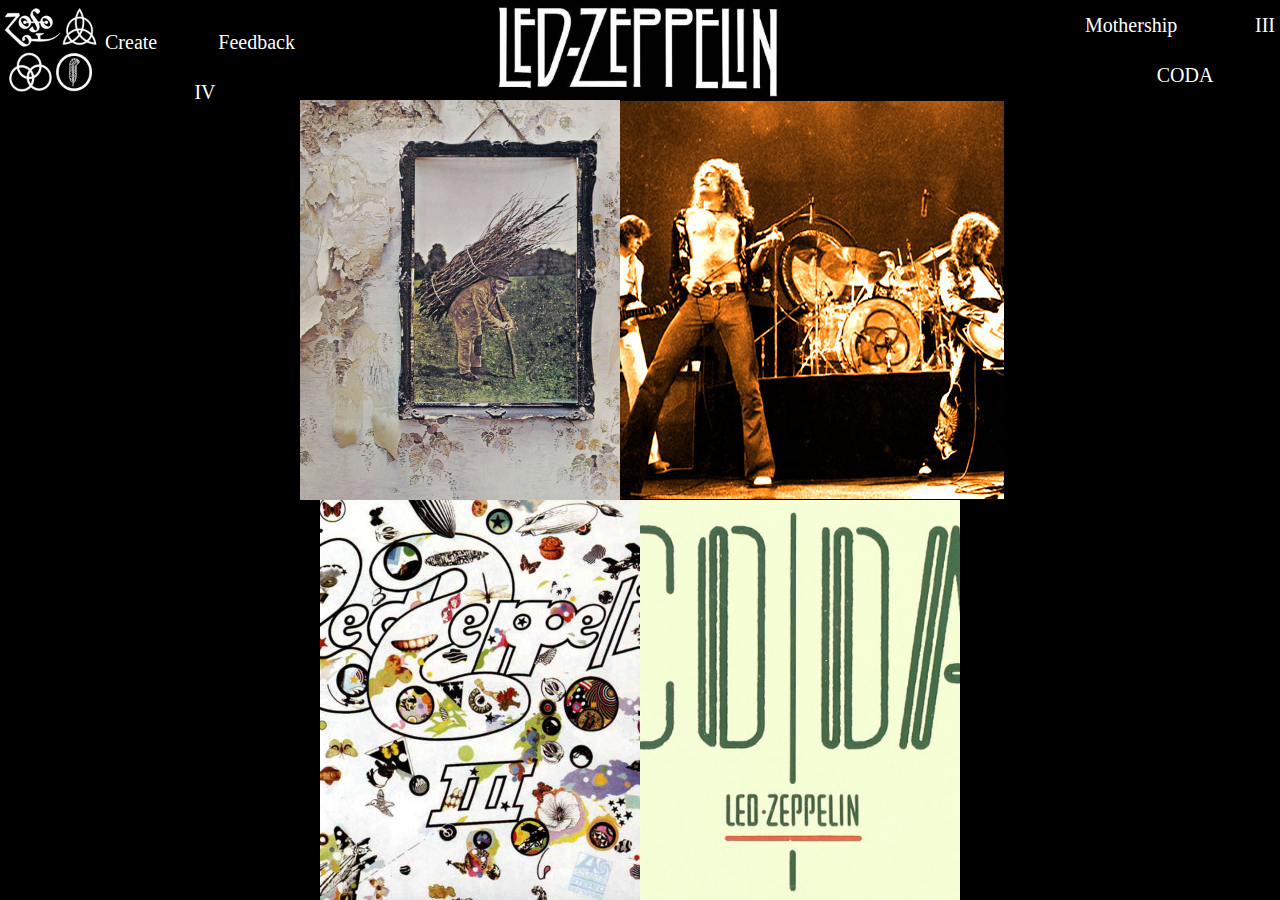
<file: index.html>
<!doctype html>
<html>
<head>
  <title>My webpage</title>
<link href="css/main.css" rel="stylesheet" type"text/css/>
</head>

<body>
  <header>
    <div class="float-left">
	<div class="small-logo" onclick="window.location='index.html';">
      
      </div>
      <div class="nav-wrapper">
        <ul>
          <li><a href="Create.html"class="a text first-nav-item">Create</a></li>
          <li><a href="Feedback.html" class="a text second-nav-item">Feedback</a></li>
        </ul>
        <ul>
          <li><a href="IV.html"class="text first-nav-item second-nav-row">IV</a> </li>
        </ul>
      </div>
    </div>
    <div class="float-right">
      <div class="nav-wrapper">
        <ul>
          <li><a href="Mothership.html" class="text first-nav-item">Mothership</a></li>
          <li><a href="III.html" class="text second-nav-item">III</a></li>
        </ul>
        <ul>
          <li><a href="CODA.html" class="text first-nav-item second-nav-row">CODA</a></li>
        </ul>
      </div>
    </div>
      <div class="center-logo" onclick="window.location='index.html';">
    </div>
  </header>
  <div class="main-body-wrapper">
    <div class="first-row">
      <div class="quarter-width" id="IV" onclick="window.location='IV.html';">
         
      </div>
      <div class="half-width"id="live"> 

      </div>
      <div class="quarter-width" id="Mothership"onclick="window.location='Mothership.html';">

      </div>
    </div>
    <div class="second-row">
      <div class="quarter-width" style="background-color: black;">

      </div>
     <div class="quarter-width" id="iii"onclick="window.location='III.html';">

      </div>
     <div class="quarter-width" id="CODA"onclick="window.location='CODA.html';">

      </div>
      <div class="quarter-width">
	      
		  
  
	   </div>
	   </div>
      </div>
    </div>
  </div>
</body>
</html>
</file>
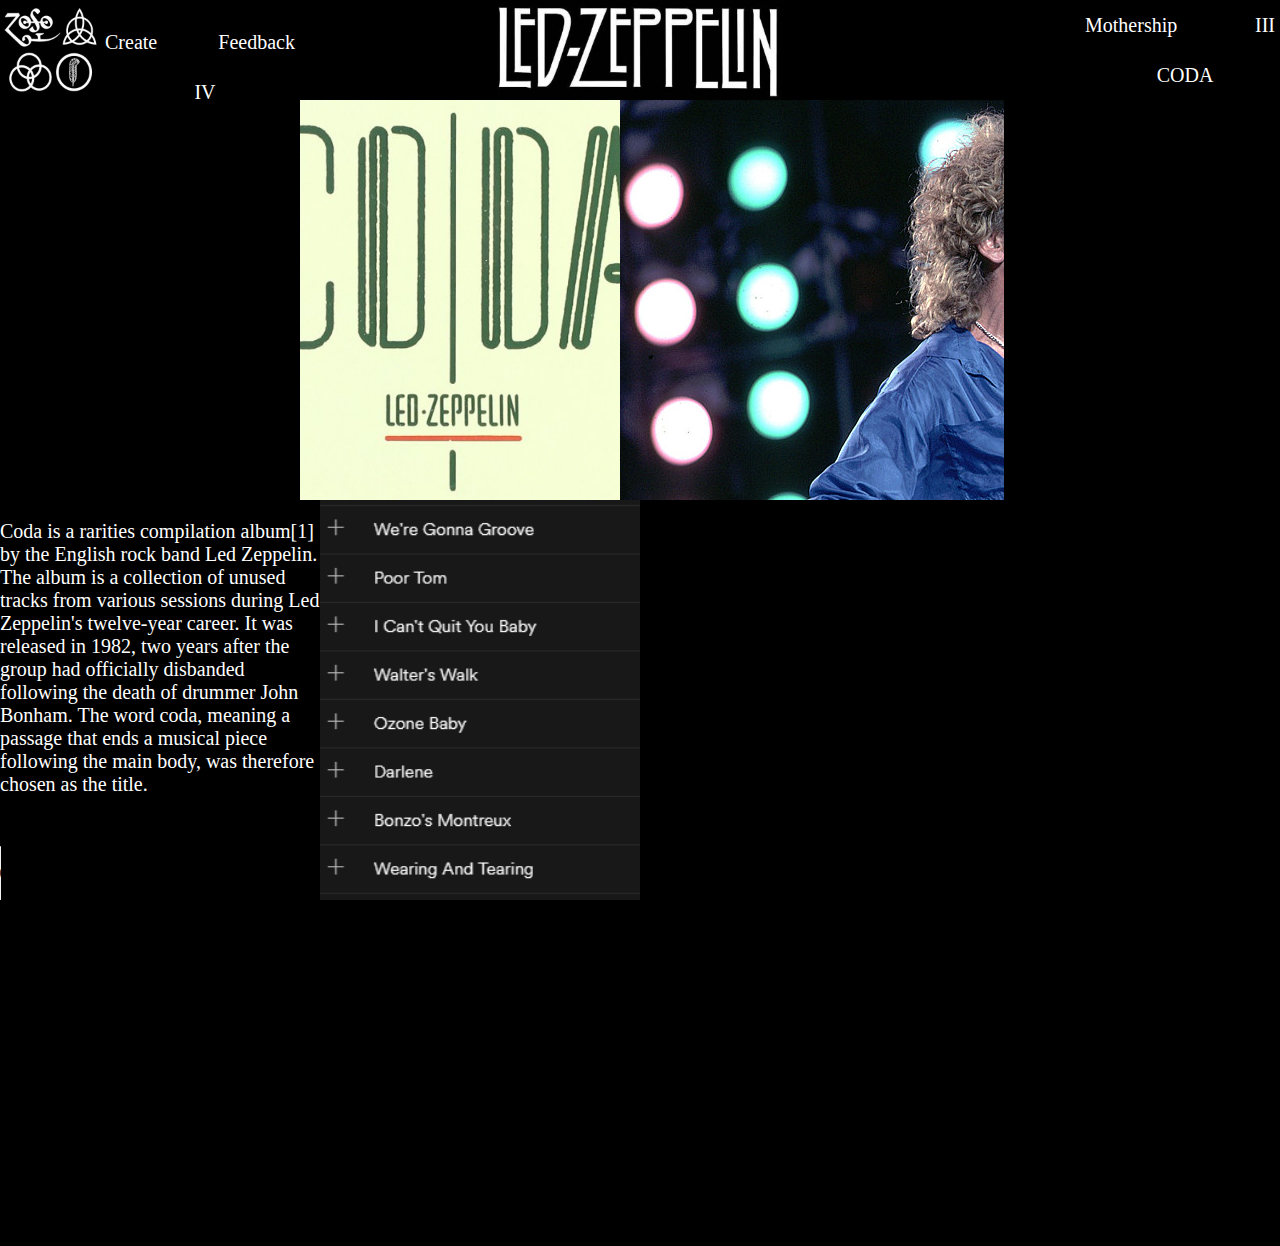
<file: CODA.html>
<!doctype html>
<html>
<head>
  <title>My webpage</title>
<link href="css/main.css" rel="stylesheet" type"text/css/>

   
</head>

<body>
  <header>
    <div class="float-left">
      <div class="small-logo" onclick="window.location='index.html';">
      
      </div>
      <div class="nav-wrapper">
        <ul>
          <li><a href="Create.html"class="a text first-nav-item">Create</a></li>
          <li><a href="Feedback.html" class="a text second-nav-item">Feedback</a></li>
        </ul>
        <ul>
          <li><a href="IV.html"class="text first-nav-item second-nav-row">IV</a> </li>
        </ul>
      </div>
    </div>
    <div class="float-right">
      <div class="nav-wrapper">
        <ul>
          <li><a href="Mothership.html" class="text first-nav-item">Mothership</a></li>
          <li><a href="III.html" class="text second-nav-item">III</a></li>
        </ul>
        <ul>
          <li><a href="CODA.html" class="text first-nav-item second-nav-row">CODA</a></li>
        </ul>
      </div>
    </div>
    <div class="center-logo" onclick="window.location='index.html';">
      
    </div>
  </header>
  <div class="main-body-wrapper">
    <div class="first-row">
      <div class="quarter-width" id="CODA">
         
      </div>
      <div class="half-width"id="live4"> 

      </div>
      <div class="quarter-width" >
      <p class="text2">
    Coda is a rarities compilation album[1] by the English rock band Led Zeppelin.
	The album is a collection of unused tracks from various sessions during Led Zeppelin's 
	twelve-year career. It was released in 1982, two years after the group had officially 
	disbanded following the death of drummer John Bonham. The word coda, meaning a passage 
	that ends a musical piece following the main body, was therefore chosen as the title.

      </div>
    </div>
    <div class="second-row">
      <div class="quarter-width" style="background-color: black;">
	  <audio controls autoplay>
	  <source src="assets/Groove.mp3" 
	   </audio>
      </div>
      <div class="quarter-width" id="CODA1"
      
      </div>
      <div class="quarter-width" 

      </div>
      <div class="quarter-width">
	  
		 

  
	   </div>
	   </div>
      </div>
    </div>
  </div>
</body>
</html>
</file>
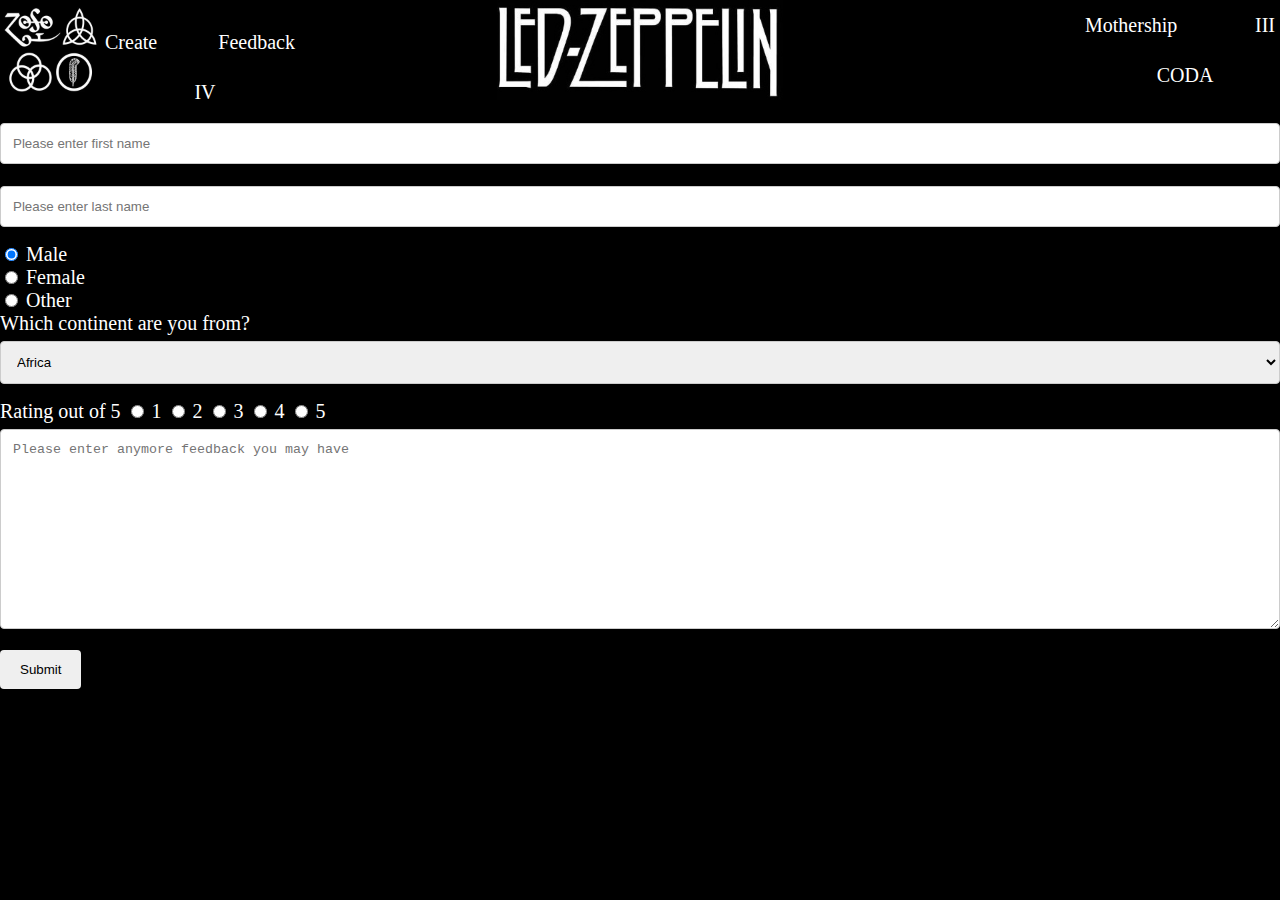
<file: Feedback.html>
<!doctype html>
<html>
<head>
  <title>My webpage</title>
<link href="css/main.css" rel="stylesheet" type"text/css/>

</head>

<body>
  <header>
    <div class="float-left">
     <div class="small-logo" onclick="window.location='index.html';">
      
      </div>
      <div class="nav-wrapper">
        <ul>
          <li><a href="Create.html"class="a text first-nav-item">Create</a></li>
          <li><a href="Feedback.html" class="a text second-nav-item">Feedback</a></li>
        </ul>
        <ul>
          <li><a href="IV.html"class="text first-nav-item second-nav-row">IV</a> </li>
        </ul>
      </div>
    </div>
    <div class="float-right">
      <div class="nav-wrapper">
        <ul>
          <li><a href="Mothership.html" class="text first-nav-item">Mothership</a></li>
          <li><a href="III.html" class="text second-nav-item">III</a></li>
        </ul>
        <ul>
          <li><a href="CODA.html" class="text first-nav-item second-nav-row">CODA</a></li>
        </ul>
      </div>
    </div>
    <div class="center-logo" onclick="window.location='index.html';">
      
    </div>
  </header>
  <div class="main-body-wrapper">
  <div class="container">
  
  <form class="text">

   
    <input type="text" id="fname" name="firstname" placeholder="Please enter first name">

    
    <input type="text" id="lname" name="lastname" placeholder="Please enter last name">
	
	<input type="radio" name="gender" value="male" checked> Male<br>
  <input type="radio" name="gender" value="female"> Female<br>
  <input type="radio" name="gender" value="other"> Other<br>

  
    <label for="continent">Which continent are you from?</label>
    <select id="continent" name="continent">
      <option value="Africa">Africa</option>
      <option value="Asia">Asia</option>
      <option value="NorthAmerica">North America</option>
	  <option value="SouthAmerica">South America</option>
	  <option value="Antarctica">Antarctica</option>
	  <option value="Australia/Oceania">Australia/Oceania</option>
	  <option value="Prefer not to say">Prefer not to say</option>
    </select>
	<label for="Rating">Rating out of 5</label>
	<input type = "radio" name = "subject" value = "1"> 1
         <input type = "radio" name = "subject" value = "2"> 2
<input type = "radio" name = "subject" value = "3"> 3
         <input type = "radio" name = "subject" value = "4"> 4
		 <input type = "radio" name = "subject" value = "5"> 5<br>
         
    
    <textarea  name="Feedback" placeholder="Please enter anymore feedback you may have" style="height:200px"></textarea>

    <input <link href="css/main.css"type="submit" value="Submit">
  </form>
</div>
</div>
</body>
</html>
</file>
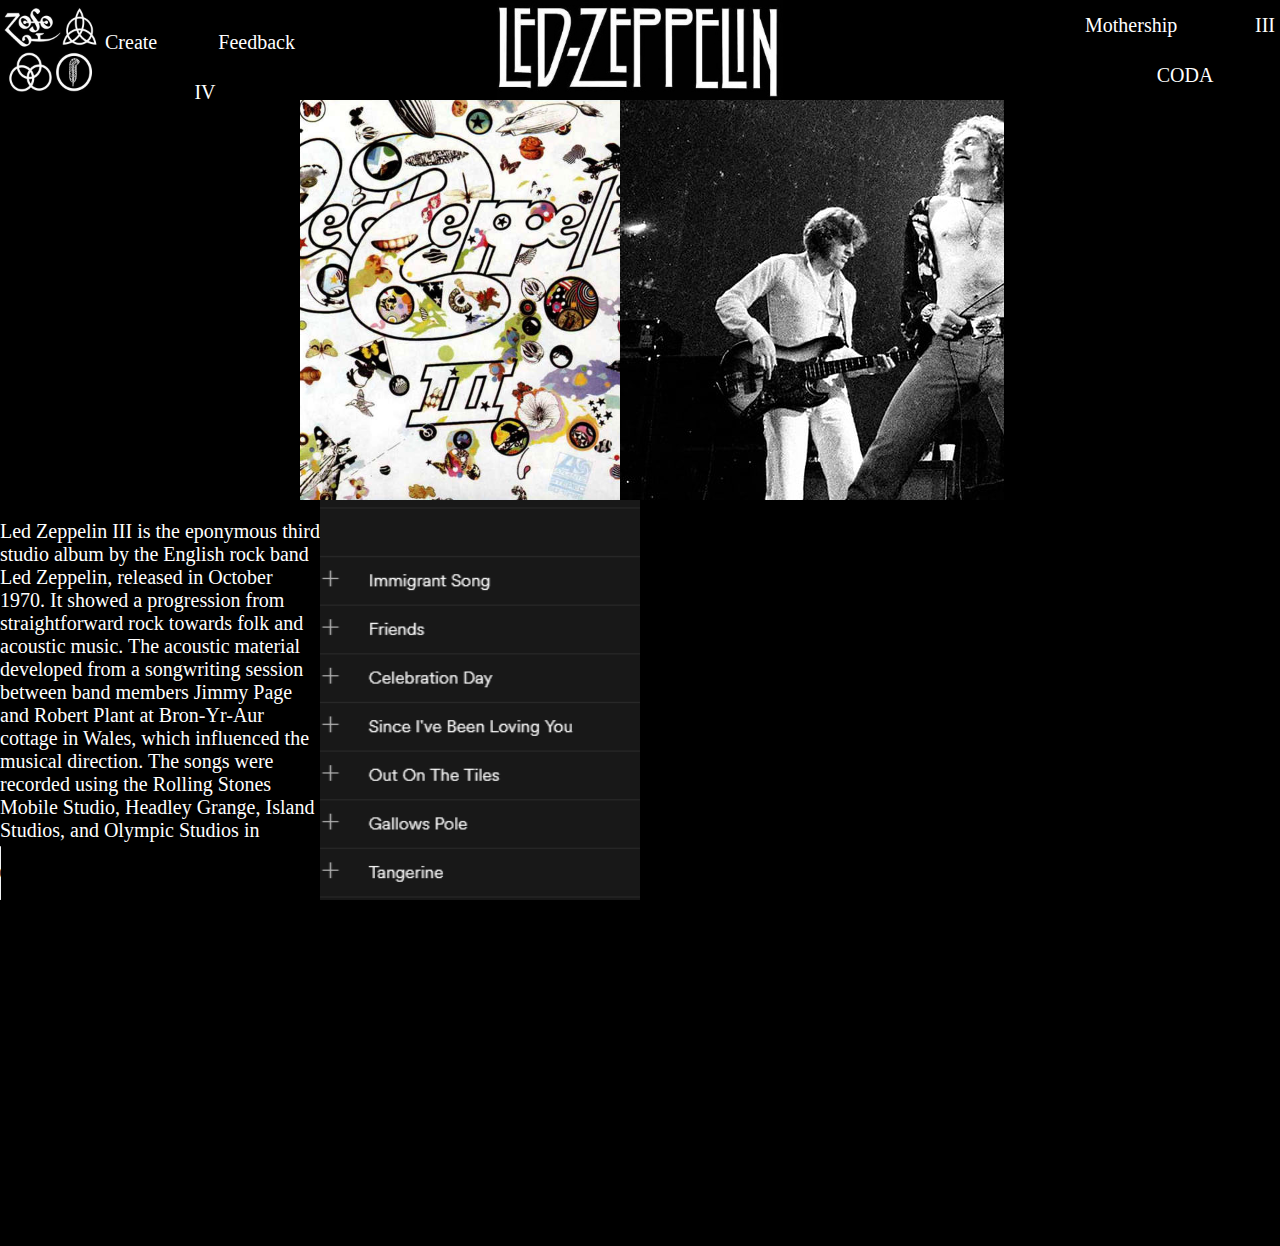
<file: III.html>
<!doctype html>
<html>
<head>
  <title>My webpage</title>
<link href="css/main.css" rel="stylesheet" type"text/css/>

   
</head>

<body>
  <header>
    <div class="float-left">
      <div class="small-logo" onclick="window.location='index.html';">
      
      </div>
      <div class="nav-wrapper">
        <ul>
          <li><a href="Create.html"class="a text first-nav-item">Create</a></li>
          <li><a href="Feedback.html" class="a text second-nav-item">Feedback</a></li>
        </ul>
        <ul>
          <li><a href="IV.html"class="text first-nav-item second-nav-row">IV</a> </li>
        </ul>
      </div>
    </div>
    <div class="float-right">
      <div class="nav-wrapper">
        <ul>
          <li><a href="Mothership.html" class="text first-nav-item">Mothership</a></li>
          <li><a href="III.html" class="text second-nav-item">III</a></li>
        </ul>
        <ul>
          <li><a href="CODA.html" class="text first-nav-item second-nav-row">CODA</a></li>
        </ul>
      </div>
    </div>
    <div class="center-logo" onclick="window.location='index.html';">
      
    </div>
  </header>
  <div class="main-body-wrapper">
    <div class="first-row">
      <div class="quarter-width" id="iii">
         
      </div>
      <div class="half-width"id="live5"> 

      </div>
      <div class="quarter-width" >
      <p class="text2">
   Led Zeppelin III is the eponymous third studio album by the English rock band Led Zeppelin, 
   released in October 1970. It showed a progression from straightforward rock towards folk and
   acoustic music.
The acoustic material developed from a songwriting session between band members Jimmy Page 
and Robert Plant at Bron-Yr-Aur cottage in Wales, which influenced the musical direction. The 
songs were recorded using the Rolling Stones Mobile Studio, Headley Grange, Island Studios, and
 Olympic Studios in London.

      </div>
    </div>
    <div class="second-row">
      <div class="quarter-width" style="background-color: black;">
	  <audio controls autoplay>
	  <source src="assets/Immigrantsong.mp3" 
	   </audio>
      </div>
      <div class="quarter-width" id="iii1"
      
      </div>
      <div class="quarter-width" 

      </div>
      <div class="quarter-width">
	  
		 

  
	   </div>
	   </div>
      </div>
    </div>
  </div>
</body>
</html>
</file>
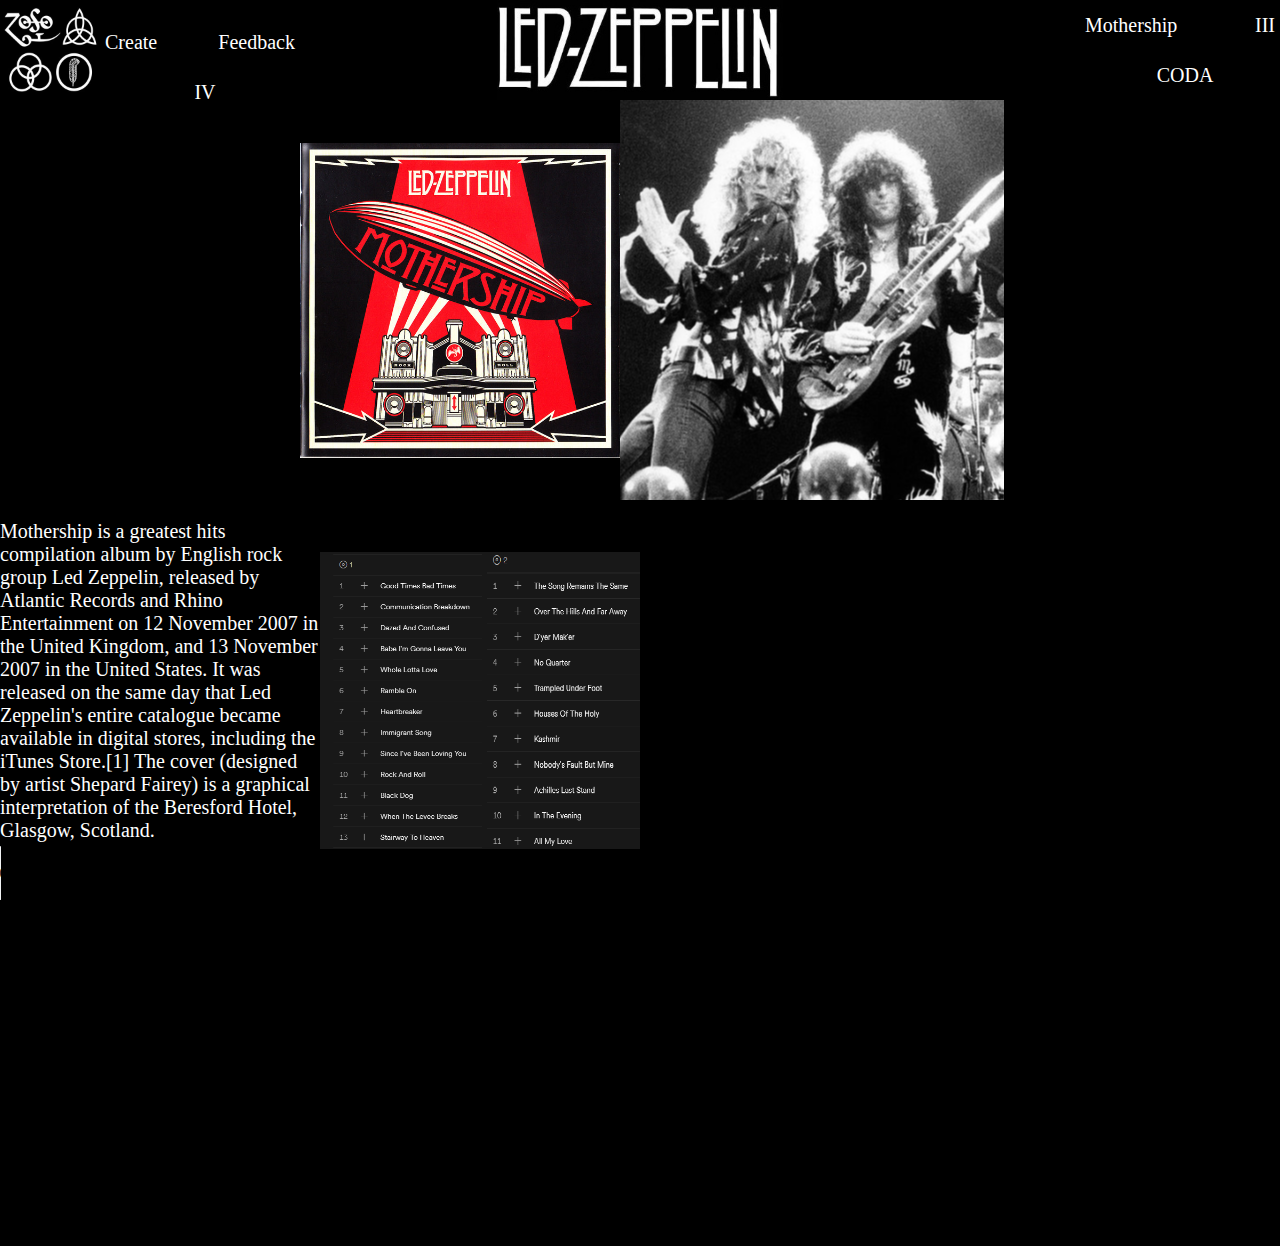
<file: Mothership.html>
<!doctype html>
<html>
<head>
  <title>My webpage</title>
<link href="css/main.css" rel="stylesheet" type"text/css/>

   
</head>

<body>
  <header>
    <div class="float-left">
      <div class="small-logo" onclick="window.location='index.html';">
      
      </div>
      <div class="nav-wrapper">
        <ul>
          <li><a href="Create.html"class="a text first-nav-item">Create</a></li>
          <li><a href="Feedback.html" class="a text second-nav-item">Feedback</a></li>
        </ul>
        <ul>
          <li><a href="IV.html"class="text first-nav-item second-nav-row">IV</a> </li>
        </ul>
      </div>
    </div>
    <div class="float-right">
      <div class="nav-wrapper">
        <ul>
          <li><a href="Mothership.html" class="text first-nav-item">Mothership</a></li>
          <li><a href="III.html" class="text second-nav-item">III</a></li>
        </ul>
        <ul>
          <li><a href="CODA.html" class="text first-nav-item second-nav-row">CODA</a></li>
        </ul>
      </div>
    </div>
    <div class="center-logo" onclick="window.location='index.html';">
      
    </div>
  </header>
  <div class="main-body-wrapper">
    <div class="first-row">
      <div class="quarter-width" id="Mothership">
         
      </div>
      <div class="half-width"id="live2"> 

      </div>
      <div class="quarter-width" >
      <p class="text2">
      Mothership is a greatest hits compilation album by English rock group Led Zeppelin, 
	  released by Atlantic Records and Rhino Entertainment on 12 November 2007 in the 
	  United Kingdom, and 13 November 2007 in the United States. It was released 
	  on the same day that Led Zeppelin's entire catalogue became available in 
	  digital stores, including the iTunes Store.[1] The cover 
	  (designed by artist Shepard Fairey) is a graphical interpretation of the 
	  Beresford Hotel, Glasgow, Scotland.

      </div>
    </div>
    <div class="second-row">
      <div class="quarter-width" style="background-color: black;">
	  <audio controls autoplay>
	  <source src="assets/Timesaudio.mp3" 
	   </audio>
      </div>
      <div class="quarter-width" id="Mothership1"

      </div>
      <div class="quarter-width" 

      </div>
      <div class="quarter-width">
	  
		 

  
	   </div>
	   </div>
      </div>
    </div>
  </div>
</body>
</html>
</file>
<file: css/main.css>
body {
  padding: 0;
  margin: 0;
  
}

html {
  padding: 0;
  margin: 0;
  font-size: 0;
  background-color:black;
}

header {
  width: 100%;
  background-color: black;
  height: 100px;
}

header * {
  padding: 0;
  margin: 0;
  display: inline-block;
}
li a {
  display: block;
  color: white;
  text-align: center;
  padding: 5px;
  text-decoration: none;
  font-family:Segoe UI;
   font-size: 30px;
}

li a:hover {
  background-color: #999;
 
}

.nav-wrapper {
  width: 200px;
}

.nav-wrapper ul {
  width: 200px;
  height: 50px; /* Half the height of the header */
  display: inline-block;
  list-style-type: none;
  background: black;
}

.second-nav-row {
  width: 200px !important;
}

.nav-wrapper ul li {
  display: inline-block;
  width: 100px;
  top: 50%;
  position: relative;
  transform: translateY(-50%);
  text-align: center;
  font-size: 16px;
}

.center-logo {
  width: 300px;
  background-color: red;
  height: 100px;
  background: black;
  position: absolute;
  left: 50%;
  transform: translateX(-50%);
  background-image: url("../assets/Led.jpg");
  background-position: center;
  background-repeat: no-repeat;
  background-size: contain;
}

.first-nav-item {
  float: left;
  
}

.second-nav-item {
  float: right;
}

.small-logo {
  width: 100px;
  height: 100px;
  background-image: url("../assets/Logo.jpg");
  background-position: center;
  background-repeat: no-repeat;
  background-size: contain;
}

.float-left {
  float: left;
}

.float-right {
  float: right;
}

.main-body-wrapper {
  width: 100%;
}

.first-row {
  width: 100%;
  height: 400px;
}

.second-row {
  width: 100%;
  height: 400px;
}

.quarter-width {
  width: 25%;
  position: relative;
  display: inline-block;
  height: 100%;
}

.half-width {
  width: 30%;
  position: relative;
  display: inline-block;
  height: 100%;
}
.text{
	font-family: Segoe UI;
	font-size: 20px;
	color: white;
	
}
.text2{
	font-family: Segoe UI;
	font-size: 20px;
	color: white;
	
}
.video{
	width:100px%;
	clear: both;
	
}

#IV{
 background-image: url("../assets/IV.png");
  background-position: center;
  background-repeat: no-repeat;
  background-size: cover;
}
#Black{
 background-image: url("../assets/Black.png");
  background-position: center;
  background-repeat: no-repeat;
  background-size: cover;
}
#Mothership{
  background-image: url("../assets/Mothership.jpg");
  background-position: center;
  background-repeat: no-repeat;
  background-size: contain;
  
}
#Mothership1{
  background-image: url("../assets/Mothership1.png");
  background-position: center;
  background-repeat: no-repeat;
  background-size: contain;
  
}
#iii{
  background-image: url("../assets/iii.jpg");
  background-position: center;
  background-repeat: no-repeat;
  background-size: cover;
}
#iii1{
  background-image: url("../assets/iii1.png");
  background-position: center;
  background-repeat: no-repeat;
  background-size: cover;
}
#CODA{
  background-image: url("../assets/CODA.jpg");
  background-position: center;
  background-repeat: no-repeat;
  background-size: cover;
}
#CODA1{
  background-image: url("../assets/CODA1.png");
  background-position: center;
  background-repeat: no-repeat;
  background-size: cover;
}
#live{
  background-image: url("../assets/live.png");
  background-position: center;
  background-repeat: no-repeat;
  background-size: inherit;
  
}
#live2{
  background-image: url("../assets/live2.png");
  background-position: center;
  background-repeat: no-repeat;
  background-size: inherit;
  
}
#live3{
  background-image: url("../assets/live3.jpg");
  background-position: 
  background-repeat: no-repeat;
  background-size: inherit;
  
}
#live4{
  background-image: url("../assets/live4.jpg");
  background-position: 
  background-repeat: no-repeat;
  background-size: inherit;
  
}
#live5{
  background-image: url("../assets/live5.jpg");
  background-position: 
  background-repeat: no-repeat;
  background-size: inherit;
  
}

body {
  color: ffffff;
}
input[type=text], select, textarea {
  width: 100%; 
  padding: 150px; 
  border: 1px solid #999; 
  border-radius: 4px; 
  box-sizing: border-box; 
  margin-top: 6px; 
  margin-bottom: 16px; 
  resize: vertical;
}
input[type=submit] {
  background-color: #fffff;
  color: 000000;
  padding: 12px 20px;
  border: none;
  border-radius: 4px;
  cursor: pointer;
}
input[type=submit]:hover {
  background-color: #008000;
}
input[type=text], select, textarea {
  width: 100%; 
  padding: 12px;   
  border: 1px solid #ccc; 
  border-radius: 4px; /
 
  margin-top: 30px; 
  margin-bottom: 16px; 
  resize: vertical 
  }
 canvas{
	
	margin:auto;

	display:block;
	}
	.nav{
		display:block;
		position:absolute;
		bottom:0;
		left:50%;
		transform:translateX(-50%);
		width:550px;
		text-align:center;
		margin:auto;
		margin-bottom:30px;
		font-family:Gotham, "Helvetica Neue", Helvetica, Arial, sans-serif;
		font-size:12px;
		background-color: #333;
    padding: 15px;
    border-radius: 10px;
	color:#fff;
	}
	input{
		font-family:Gotham, "Helvetica Neue", Helvetica, Arial, sans-serif;
	}
</body>
</html>
</file>
